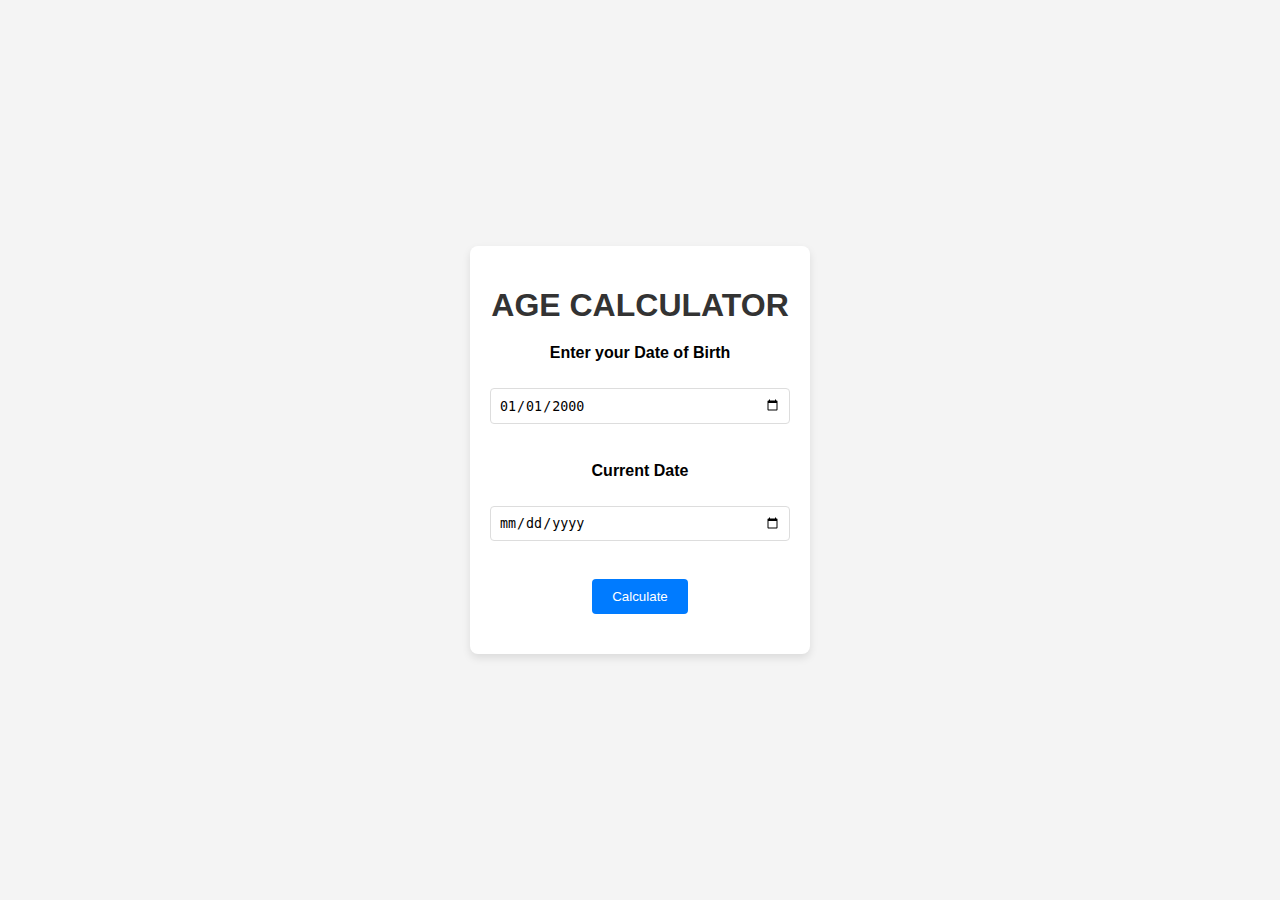
<file: Age Calculator/index.html>
<!DOCTYPE html>
<html>

<head>
    <title>Age Calculator</title>
    <link rel="stylesheet" 
          href="style.css" />
</head>

<body>
    <div class="card">
        <header>
            <h1>AGE CALCULATOR</h1>
        </header>

        <div>
            <label>Enter your Date of Birth</label><br>
            <input id="inputDob" 
                   type="date" 
                   value="2000-01-01" />
        </div>
        <br />

        <!-- Take the date from which age is to be calculated -->
        <div>
            <label>Current Date</label><br>
            <input id="cdate"
                   type="date" 
                   value="" />
        </div>
        <br />

        <button type="button" 
                onclick="getDOB()">
            Calculate
        </button>
        <br />
        <div id="currentAge"></div>
        <script src="script.js"></script>
    </div>
</body>

</html>
</file>
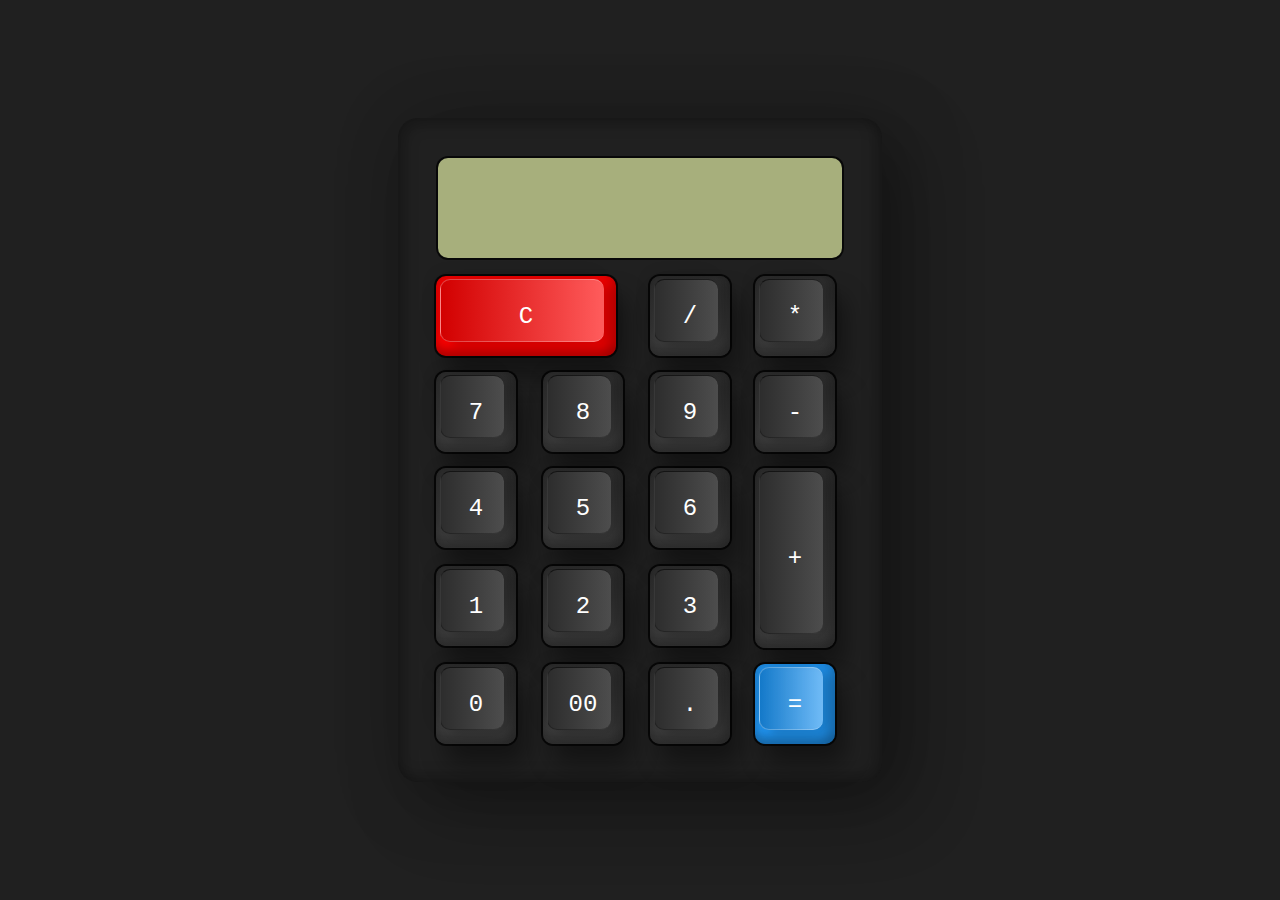
<file: Simple Calculator/index.html>
<!DOCTYPE html>
<html>

<head>
  <meta charset="utf-8">
  <meta name="viewport" content="width=device-width">
  <title>replit</title>
  <link href="style.css" rel="stylesheet" type="text/css" />
</head>

<body>
  <div class="container">
    <form action="" name="calc" class="calculator">
      <input type="text" class="value" readonly name="txt" />
      <span class="num clear" onclick="calc.txt.value=''"><i>C</i></span>
      <span class="num" onclick="calc.txt.value+='/'"><i>/</i></span>
      <span class="num" onclick="calc.txt.value+='*'"><i>*</i></span>
      <span class="num" onclick="calc.txt.value+='7'"><i>7</i></span>
      <span class="num" onclick="calc.txt.value+='8'"><i>8</i></span>
      <span class="num" onclick="calc.txt.value+='9'"><i>9</i></span>
      <span class="num" onclick="calc.txt.value+='-'"><i>-</i></span>
      <span class="num" onclick="calc.txt.value+='4'"><i>4</i></span>
      <span class="num" onclick="calc.txt.value+='5'"><i>5</i></span>
      <span class="num" onclick="calc.txt.value+='6'"><i>6</i></span>
      <span class="num plus" onclick="calc.txt.value+='+'"><i>+</i></span>
      <span class="num" onclick="calc.txt.value+='1'"><i>1</i></span>
      <span class="num" onclick="calc.txt.value+='2'"><i>2</i></span>
      <span class="num" onclick="calc.txt.value+='3'"><i>3</i></span>
      <span class="num" onclick="calc.txt.value+='0'"><i>0</i></span>
      <span class="num" onclick="calc.txt.value+='00'"><i>00</i></span>
      <span class="num" onclick="calc.txt.value+='.'"><i>.</i></span>

      <span class="num equal" onclick="document.calc.txt.value=eval(calc.txt.value)"><i>=</i>
        <!--  eval() takes the string you provided and treats it as JavaScript code. It executes this code in the current scope, meaning it has access to all existing variables and functions. --></span>
    </form>
  </div>
  <!-- <script src="script.js"></script> -->
</body>

</html>
</file>
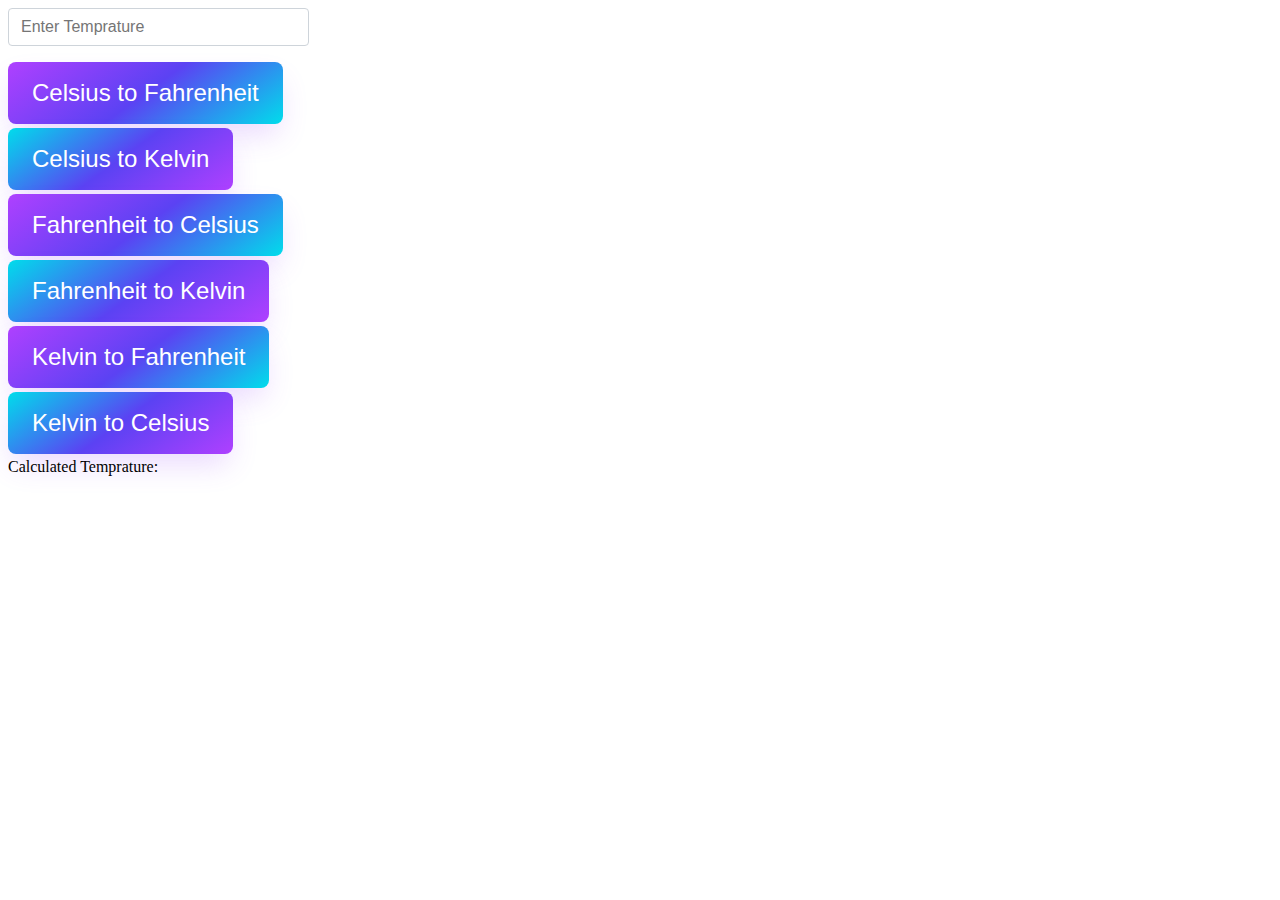
<file: Temprature Converter/index.html>
<!DOCTYPE html>
<html>

<head>
  <meta charset="utFahrenheit-8">
  <meta name="viewport" content="width=device-width">
  <title>replit</title>
  <link href="style.css" rel="stylesheet" type="text/css" />
</head>

<body>
  <input class="user-input" type="text" placeholder="Enter Temprature" oninput="this.value = this.value.replace(/[^0-9.-]/g, '')">
  <!-- Regular Expression: /[^0-9.-]/g
  / and /: These slashes are used to start and end the regular expression.

  [^...]: This part is called a "negated character class." It matches any character that isn't inside the brackets. So, [^0-9.-] means "match any character that is not a digit (0-9), a period (.), or a hyphen (-)."

  0-9: This specifies the range of characters that are digits, from 0 to 9.

  .: This allows the period (.) character, which is often used for decimal numbers.

  -: This allows the hyphen (-), which can be used to indicate negative numbers.

  g: The g at the end stands for "global," meaning that the search should find all matches in the string, not just the first one.
  this.value: Refers to the current value of the input field.
  replace(/[^0-9.-]/g, ''): This function searches the input value for any character that is not a digit, period, or hyphen (due to the [^0-9.-] part). When it finds such characters, it replaces them with an empty string (''), effectively removing them from the input.
  Example in Action:
  If you type abc123.45-, the input will be processed to 123.45-, removing the letters abc.
  If you type 12.3.4-5, the input will remain the same because all characters are allowed (digits, periods, and a hyphen).
  -->
  <button name="Celsius-to-Fahrenheit" class="button-63" role="button">Celsius to Fahrenheit</button>
  <button name="Celsius-to-Kelvin" class="button-63 button-62" role="button">Celsius to Kelvin</button>
  <button name="Fahrenheit-to-Celsius" class="button-63" role="button">Fahrenheit to Celsius</button>
  <button name="Fahrenheit-to-Kelvin" class="button-63 button-62" role="button">Fahrenheit to Kelvin</button>
  <button name="Kelvin-to-Fahrenheit" class="button-63" role="button">Kelvin to Fahrenheit</button>
  <button name="Kelvin-to-Celsius" class="button-63 button-62" role="button">Kelvin to Celsius</button>
  <div>
    Calculated Temprature: <span id="output"></span>
  </div>
  <script src="script.js"></script>
</body>

</html>
</file>
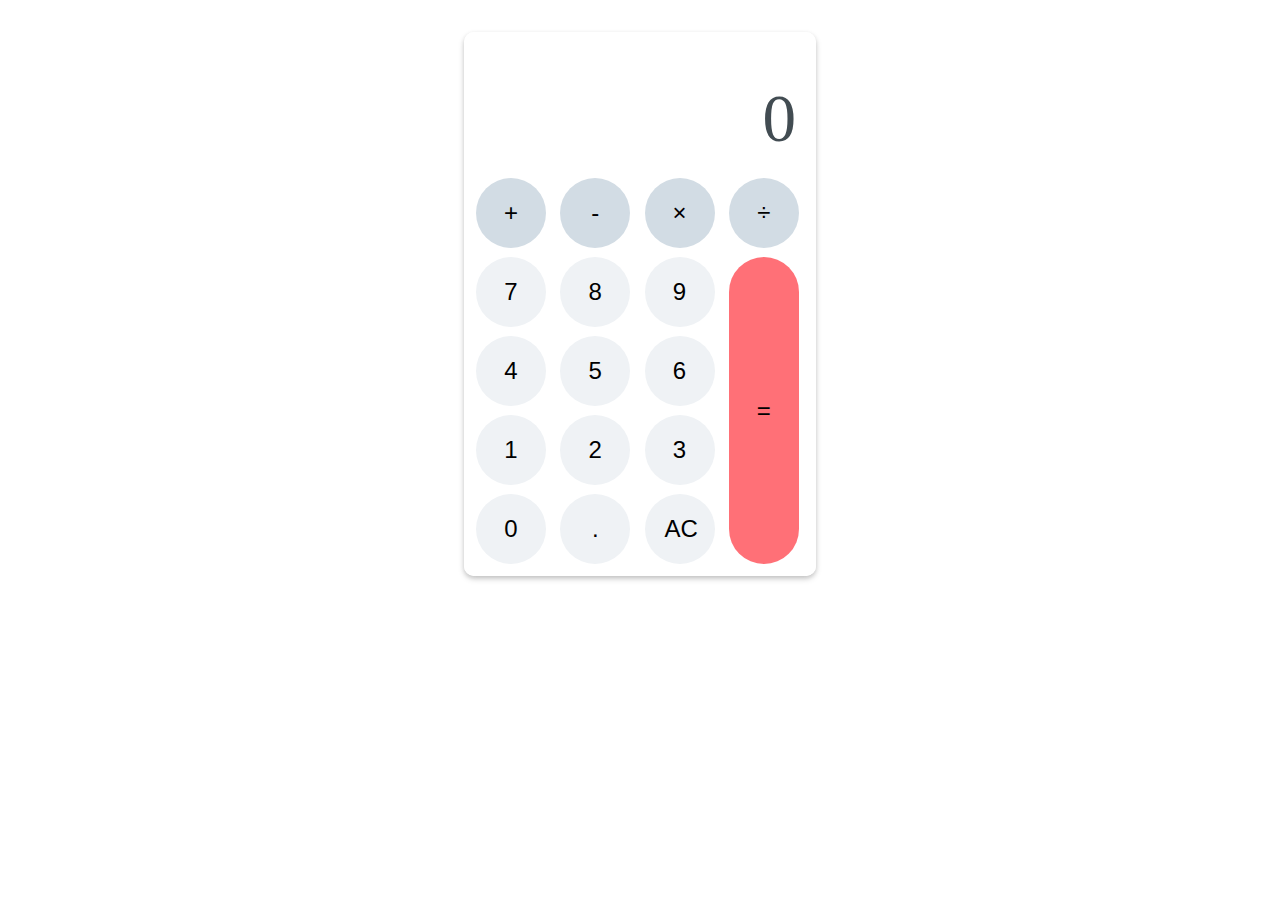
<file: Simple Calculator/second.html>
<!DOCTYPE html>
<html lang="en">

<head>
  <meta charset="UTF-8">
  <meta http-equiv="X-UA-Compatible" content="IE=edge">
  <meta name="viewport" content="width=device-width, initial-scale=1.0">
  <title>Document</title>
  <style>
    .calculator {
      border-radius: 10px;
      box-shadow: 0px 3px 6px 0px rgba(0, 0, 0, 0.15), 0px 2px 4px 0px rgba(0, 0, 0, 0.12);
      margin-inline-start: auto;
      margin-inline-end: auto;
      margin-block-start: 2em;
      max-inline-size: 22rem;
      overflow: hidden;
      color: hsl(202, 11%, 29%);
    }

    .calculator__output {
      background: hsl(255, 100%, 100%);
      font-size: 4.2rem;
      padding-block-start: 3rem;
      padding-block-end: 0.5rem;
      padding-inline-end: 1.25rem;
      text-align: end;
    }

    .calculator__keys {
      display: grid;
      grid-template-columns: repeat(4, 1fr);
      grid-gap: 1px;
      background: hsl(255, 100%, 100%);
      padding: 0.5rem;
    }

    .calculator__key {
      background: hsl(210, 25%, 95%);
      border: none;
      padding-block-start: 1rem;
      padding-block-end: 1rem;
      padding-inline-end: 1.25rem;
      padding-inline-start: 1.25rem;
      font-size: 1.5rem;
      /* Playful Styles */
      inline-size: 70px;
      block-size: 70px;
      margin: 0.25rem;
      border-radius: 40px;
    }

    .calculator__key:active,
    .calculator__key:focus {
      box-shadow: 0 0 8px 0 rgba(0, 0, 0, 0.3) inset;
      outline: none;
    }

    .calculator__key--operator {
      background: hsl(208, 25%, 86%);
    }

    .calculator__key--operator:active {
      background: hsl(208, 24%, 80%);
    }

    .calculator__key--enter {
      grid-column: 4 / 5;
      grid-row: 2 / span 4;
      background: hsl(357, 100%, 72%);
      height: auto;
    }
  </style>
</head>

<body>
  <div class="calculator">
    <div class="calculator__output">0</div>
    <div class="calculator__keys">
      <button class="calculator__key calculator__key--operator">+</button>
      <button class="calculator__key calculator__key--operator">-</button>
      <button class="calculator__key calculator__key--operator">&times;</button>
      <button class="calculator__key calculator__key--operator">÷</button>
      <button class="calculator__key">7</button>
      <button class="calculator__key">8</button>
      <button class="calculator__key">9</button>
      <button class="calculator__key">4</button>
      <button class="calculator__key">5</button>
      <button class="calculator__key">6</button>
      <button class="calculator__key">1</button>
      <button class="calculator__key">2</button>
      <button class="calculator__key">3</button>
      <button class="calculator__key">0</button>
      <button class="calculator__key">.</button>
      <button class="calculator__key">AC</button>
      <button class="calculator__key calculator__key--enter">=</button>
    </div>
  </div>
   <script src="script.js"></script>
</body>

</html>
</file>
<file: Age Calculator/style.css>
/* Basic styling for the body */
body {
    font-family: Arial, sans-serif;
    background-color: #f4f4f4;
    margin: 0;
    padding: 0;
    display: flex;
    justify-content: center;
    align-items: center;
    height: 100vh;
}

/* Card styling */
.card {
    background: white;
    padding: 20px;
    border-radius: 8px;
    box-shadow: 0 4px 8px rgba(0, 0, 0, 0.1);
    width: 300px;
    text-align: center;
}

header h1 {
    margin-bottom: 20px;
    color: #333;
}

label {
    display: block;
    margin-bottom: 8px;
    font-weight: bold;
}

input[type="date"] {
    border: 1px solid #ddd;
    border-radius: 4px;
    padding: 8px;
    width: 100%;
    box-sizing: border-box;
    margin-bottom: 20px;
}

button {
    background-color: #007bff;
    border: none;
    color: white;
    padding: 10px 20px;
    border-radius: 4px;
    cursor: pointer;
}

button:hover {
    background-color: #0056b3;
}

#currentAge {
    margin-top: 20px;
    font-size: 18px;
    font-weight: bold;
}
</file>
<file: Simple Calculator/style.css>
html {
    height: 100%;
    width: 100%;
  }
  * {
    margin: 0;
    padding: 0;
    box-sizing: border-box;
    font-family: "Courier New", Courier, monospace;
  }
  body {
    display: flex;
    height: 100vh;
    align-items: center;
    justify-content: center;
    background-color: #202020;
  }
  .container {
    position: relative;
    min-width: 300px;
    min-height: 400px;
    padding: 40px 30px 30px;
    border-radius: 20px;
    box-shadow: 25px 25px 75px rgba(0, 0, 0, 0.25),
      10px 10px 70px rgba(0, 0, 0, 0.25), inset -5px -5px 15px rgba(0, 0, 0, 0.25),
      inset 5px 5px 15px rgba(0, 0, 0, 0.25);
  }
  .container span {
    color: #fff;
    position: relative;
    display: grid;
    width: 80px;
    place-items: center;
    margin: 8px;
    height: 80px;
    background: linear-gradient(180deg, #2f2f2f, #3f3f3f);
    box-shadow: inset -8px 0 8px rgba(0, 0, 0, 0.15),
      inset 0 -8px 8px rgba(0, 0, 0, 0.25), 0 0 0 2px rgba(0, 0, 0, 0.75),
      10px 20px 25px rgba(0, 0, 0, 0.4);
    user-select: none;
    cursor: pointer;
    font-weight: 400;
    border-radius: 10px;
  }
  .calculator span:active {
    filter: brightness(1.5);
  }
  .calculator span::before {
    content: "";
    position: absolute;
    top: 3px;
    left: 4px;
    bottom: 14px;
    right: 12px;
    border-radius: 10px;
    background: linear-gradient(90deg, #2d2d2d, #4d4d4d);
    box-shadow: -5px -5px 15px rgba(0, 0, 0, 0.1),
      10px 5px 10px rgba(0, 0, 0, 0.15);
    border-left: 1px solid #0004;
    border-bottom: 1px solid #0004;
    border-top: 1px solid #0009;
  }
  .calculator span i {
    position: relative;
    font-style: normal;
    font-size: 1.5em;
    text-transform: uppercase;
  }
  .calculator {
    position: relative;
    display: grid;
  }
  .calculator .value {
    position: relative;
    grid-column: span 4;
    height: 100px;
    width: calc(100% - 20px);
    left: 10px;
    border: none;
    outline: none;
    background-color: #a7af7c;
    margin-bottom: 10px;
    border-radius: 10px;
    box-shadow: 0 0 0 2px rgba(0, 0, 0, 0.75);
    text-align: right;
    padding: 10px;
    font-size: 2em;
  }
  .calculator .clear {
    grid-column: span 2;
    width: 180px;
    background: #f00;
  }
  .calculator .clear::before {
    background: linear-gradient(90deg, #d20000, #ffffff5c);
    border-left: 1px solid #fff4;
    border-bottom: 1px solid #fff4;
    border-top: 1px solid #fff4;
  }
  .calculator .plus {
    grid-row: span 2;
    height: 180px;
  }
  .calculator .equal {
    background: #2196f3;
  }
  .calculator .equal::before {
    background: linear-gradient(90deg, #1479c9, #ffffff5c);
    border-left: 1px solid #fff4;
    border-bottom: 1px solid #fff4;
    border-top: 1px solid #fff4;
  }
</file>
<file: Temprature Converter/style.css>
html {
    height: 100%;
    width: 100%;
  }
  
  
  .button-63 {
  
    align-items: center;
    background-image: linear-gradient(144deg, #AF40FF, #5B42F3 50%, #00DDEB);
    border: 0;
    border-radius: 8px;
    box-shadow: rgba(151, 65, 252, 0.2) 0 15px 30px -5px;
    box-sizing: border-box;
    color: #FFFFFF;
    display: flex;
    font-family: Phantomsans, sans-serif;
    font-size: 20px;
    justify-content: center;
    line-height: 1em;
    max-width: 100%;
    min-width: 275px;
    padding: 19px 24px;
    text-decoration: none;
    user-select: none;
    -webkit-user-select: none;
    touch-action: manipulation;
    white-space: nowrap;
    cursor: pointer;
    margin-bottom: 4px;
  }
  
  .button-62 {
    background-image: linear-gradient(144deg, #00DDEB, #5B42F3 50%, #AF40FF);
  }
  
  .button-63:active,
  .button-63:hover,
  .button-62:active,
  .button-62:hover {
    outline: 0;
  }
  .user-input{
    min-width: 275px;
    padding: 6px 12px;
    font-size: 16px;
    font-weight: 400;
    line-height: 1.5;
    color: #212529;
    background-color: #fff;
    background-clip: padding-box;
    border: 1px solid #ced4da;
    appearance: none;
    border-radius: 4px;
    margin-bottom: 16px;
    transition: border-color .15s ease-in-out,box-shadow .15s ease-in-out;
    &:focus{
        color: #212529;
        background-color: #fff;
        border-color: #86b7fe;
        outline: 0;
        box-shadow: 0 0 0 0.25rem rgb(13 110 253 / 25%);
    }
  
  }
  @media (min-width: 768px) {
    .button-63 {
      font-size: 24px;
      min-width: 196px;
    }
  }
</file>
